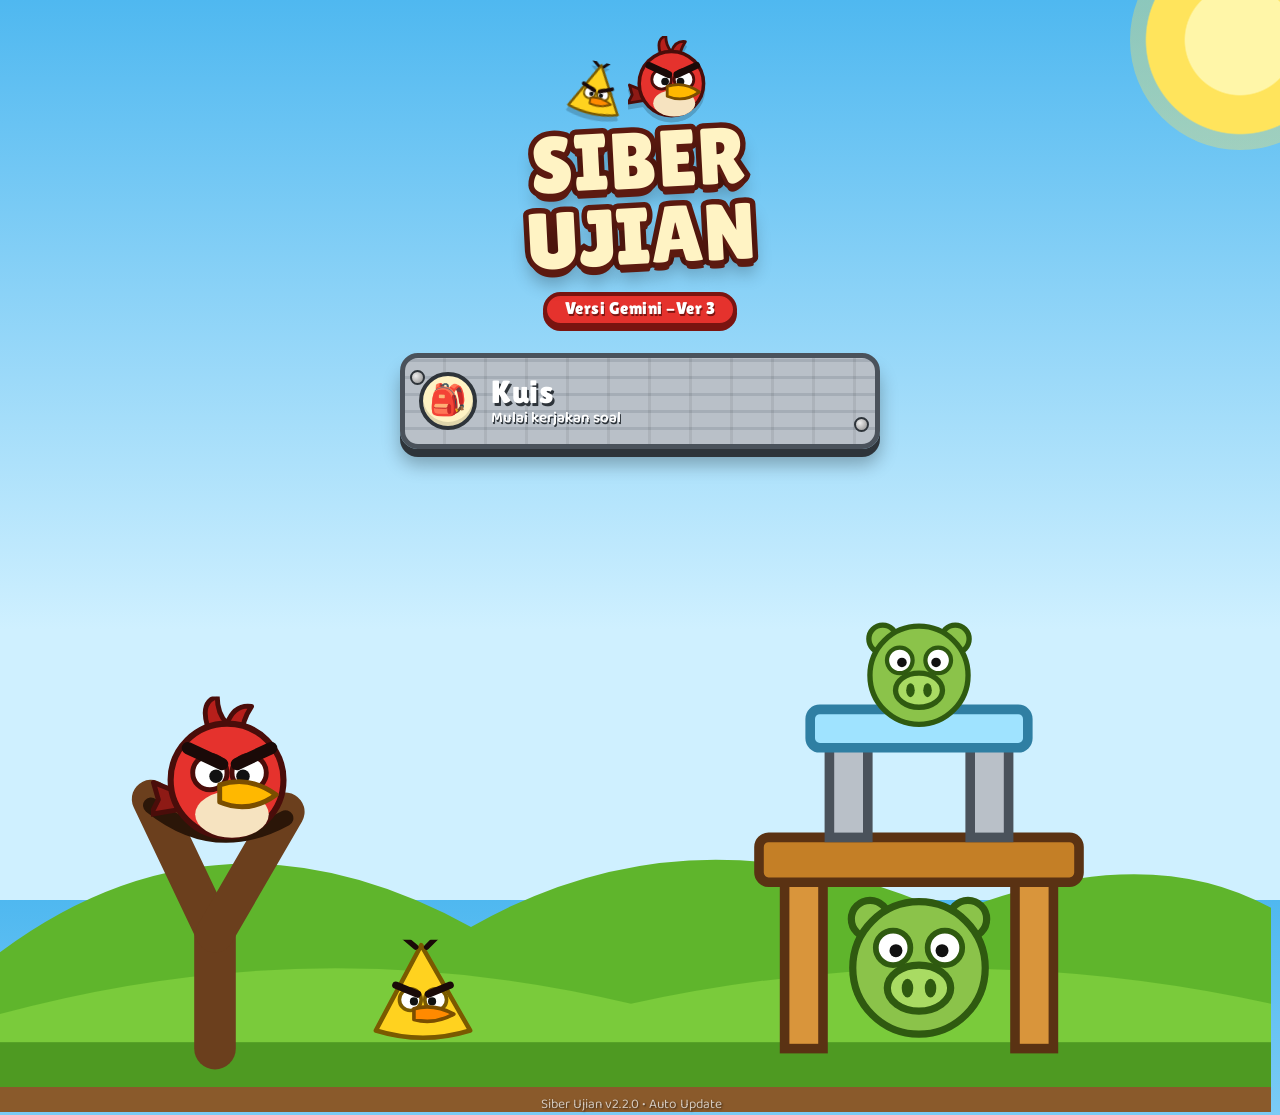
<file: index.html>
<!DOCTYPE html>
<html lang="id">

<head>
  <meta charset="UTF-8">
  <meta name="viewport" content="width=device-width, initial-scale=1, viewport-fit=cover">
  <meta name="theme-color" content="#5BC0F0">
  <title>Siber Ujian Gemini V2</title>
  <link rel="preconnect" href="https://fonts.googleapis.com">
  <link rel="preconnect" href="https://fonts.gstatic.com" crossorigin>
  <link href="https://fonts.googleapis.com/css2?family=Lilita+One&family=Baloo+2:wght@600;800&display=swap"
    rel="stylesheet">
  <style>
    :root {
      --sky-top: #4FB8F0;
      --sky-bot: #CFF0FF;
      --red: #E5322D;
      --yellow: #FFD21F;
      --cream: #FFF3C4;
      --grass: #7ACB3B;
      --grass-dark: #4E9A22;
      --dirt: #8A5A2B;
      --wood: #D9953B;
      --wood-dark: #5A3213;
      --wood-deep: #3A1F0B;
      --stone: #B9C0C8;
      --stone-dark: #4A525B;
      --ice: #9FE3FF;
      --ice-dark: #2F7FA3;
      --display: 'Lilita One', 'Impact', 'Arial Black', sans-serif;
      --body: 'Baloo 2', 'Trebuchet MS', sans-serif;
    }

    * {
      box-sizing: border-box;
      margin: 0;
      padding: 0;
      -webkit-tap-highlight-color: transparent
    }

    html,
    body {
      height: 100%
    }

    body {
      font-family: var(--body);
      background: linear-gradient(180deg, var(--sky-top) 0%, var(--sky-bot) 70%);
      color: #fff;
      overflow-x: hidden;
    }

    /* ---------- Langit ---------- */
    .sky {
      position: fixed;
      inset: 0;
      pointer-events: none;
      overflow: hidden;
      z-index: 0
    }

    .sun {
      position: absolute;
      top: -70px;
      right: -70px;
      width: 220px;
      height: 220px;
      border-radius: 50%;
      background: radial-gradient(circle, #FFF6A8 0 35%, #FFE45C 36% 60%, rgba(255, 228, 92, .35) 61% 100%);
    }

    .cloud {
      position: absolute;
      width: 150px;
      opacity: .95;
      animation: drift linear infinite
    }

    .cloud.c1 {
      top: 9%;
      left: -180px;
      animation-duration: 60s
    }

    .cloud.c2 {
      top: 26%;
      left: -180px;
      width: 110px;
      animation-duration: 85s;
      animation-delay: -30s
    }

    .cloud.c3 {
      top: 45%;
      left: -180px;
      width: 130px;
      animation-duration: 70s;
      animation-delay: -55s;
      opacity: .8
    }

    @keyframes drift {
      to {
        transform: translateX(calc(100vw + 400px))
      }
    }

    /* ---------- Layout ---------- */
    .page {
      position: relative;
      z-index: 1;
      min-height: 100svh;
      display: flex;
      flex-direction: column;
      align-items: center;
      padding: max(18px, env(safe-area-inset-top)) 18px 0;
    }

    header {
      text-align: center;
      width: 100%;
      max-width: 520px;
      margin-top: 6px
    }

    .logo-birds {
      display: flex;
      justify-content: center;
      align-items: flex-end;
      gap: 2px;
      height: 84px
    }

    .logo-birds svg {
      width: 72px;
      height: 72px;
      filter: drop-shadow(0 5px 0 rgba(0, 0, 0, .18))
    }

    .logo-birds .b-yellow {
      width: 58px;
      height: 58px;
      transform: rotate(12deg)
    }

    .logo-birds .b-red {
      animation: hop 1.1s ease-in-out 0.4s 2
    }

    @keyframes hop {

      0%,
      100% {
        transform: translateY(0)
      }

      40% {
        transform: translateY(-18px) rotate(-6deg)
      }
    }

    h1 {
      font-family: var(--display);
      font-weight: 400;
      font-size: clamp(2.8rem, 15vw, 5rem);
      line-height: .95;
      letter-spacing: 1px;
      color: var(--cream);
      -webkit-text-stroke: 11px #5C1A10;
      paint-order: stroke fill;
      text-shadow: 0 8px 0 #5C1A10, 0 14px 18px rgba(0, 0, 0, .3);
      transform: rotate(-3deg);
      margin-top: 2px;
    }

    .tagline {
      display: inline-block;
      margin-top: 18px;
      padding: 3px 18px 5px;
      background: var(--red);
      border: 4px solid #7A1410;
      border-radius: 999px;
      font-family: var(--display);
      font-size: 1.05rem;
      letter-spacing: .5px;
      box-shadow: 0 4px 0 #7A1410;
      text-shadow: 1px 2px 0 #7A1410;
    }

    /* ---------- Tombol papan kayu ---------- */
    nav {
      width: 100%;
      max-width: 440px;
      margin: 26px 0 30px;
      display: flex;
      flex-direction: column;
      gap: 20px
    }

    .plank {
      --c1: var(--wood);
      --c2: #C47F26;
      --edge: var(--wood-dark);
      --deep: var(--wood-deep);
      position: relative;
      display: flex;
      align-items: center;
      gap: 14px;
      padding: 14px 18px 14px 14px;
      min-height: 84px;
      border-radius: 18px;
      border: 5px solid var(--edge);
      background:
        repeating-linear-gradient(90deg, rgba(0, 0, 0, 0) 0 38px, rgba(0, 0, 0, .07) 38px 41px),
        repeating-linear-gradient(0deg, var(--c1) 0 14px, var(--c2) 14px 17px);
      box-shadow: 0 8px 0 var(--deep), 0 16px 18px rgba(0, 0, 0, .28);
      color: #fff;
      text-decoration: none;
      transition: transform .12s ease, box-shadow .12s ease;
    }

    .plank::before,
    .plank::after {
      /* baut */
      content: "";
      position: absolute;
      top: 50%;
      width: 11px;
      height: 11px;
      border-radius: 50%;
      background: radial-gradient(circle at 35% 35%, #eee, #8a8a8a);
      border: 2px solid var(--deep);
      transform: translateY(-50%);
    }

    .plank::before {
      left: 5px;
      top: 12px;
      transform: none
    }

    .plank::after {
      right: 6px;
      bottom: 12px;
      top: auto;
      transform: none
    }

    .plank:nth-child(3n+2) {
      --c1: var(--stone);
      --c2: #A5ADB6;
      --edge: var(--stone-dark);
      --deep: #2E343A
    }

    .plank:nth-child(3n) {
      --c1: var(--ice);
      --c2: #86D6F7;
      --edge: var(--ice-dark);
      --deep: #1C556F
    }

    .plank.install-btn {
      --c1: var(--grass);
      --c2: #8ED84B;
      --edge: var(--grass-dark);
      --deep: #2D6110
    }

    .plank:hover {
      transform: translateY(-4px) rotate(-.8deg);
      box-shadow: 0 12px 0 var(--deep), 0 22px 22px rgba(0, 0, 0, .28)
    }

    .plank:active {
      transform: translateY(7px);
      box-shadow: 0 1px 0 var(--deep), 0 4px 8px rgba(0, 0, 0, .3)
    }

    .plank:focus-visible {
      outline: 5px solid var(--yellow);
      outline-offset: 4px
    }

    .ico {
      flex: none;
      width: 58px;
      height: 58px;
      border-radius: 50%;
      display: grid;
      place-items: center;
      font-size: 1.9rem;
      background: var(--cream);
      border: 4px solid var(--deep);
      box-shadow: inset 0 -4px 0 rgba(0, 0, 0, .12);
    }

    .txt {
      display: flex;
      flex-direction: column;
      line-height: 1.05;
      min-width: 0
    }

    .txt b {
      font-family: var(--display);
      font-weight: 400;
      font-size: clamp(1.55rem, 7.5vw, 2rem);
      text-shadow: 2px 3px 0 var(--deep);
      letter-spacing: .5px;
    }

    .txt small {
      font-family: var(--body);
      font-weight: 600;
      font-size: .95rem;
      margin-top: 3px;
      text-shadow: 1px 2px 0 var(--deep);
    }

    /* Utils */
    .hidden {
      display: none !important;
    }

    /* ---------- Pemandangan bawah ---------- */
    .ground {
      margin-top: auto;
      width: calc(100% + 36px);
      margin-left: -18px;
      position: relative;
      line-height: 0;
    }

    .ground svg {
      width: 100%;
      height: auto;
      display: block
    }

    .ground .dirt {
      height: max(26px, env(safe-area-inset-bottom));
      background: var(--dirt);
      margin-top: -1px
    }

    .pig-wobble {
      transform-origin: 290px 180px;
      animation: wobble 2.6s ease-in-out infinite
    }

    @keyframes wobble {

      0%,
      100% {
        transform: rotate(0)
      }

      50% {
        transform: rotate(-2deg)
      }
    }

    @media (prefers-reduced-motion:reduce) {
      * {
        animation: none !important;
        transition: none !important
      }
    }

    @media (min-width:700px) {
      nav {
        max-width: 480px
      }

      .logo-birds {
        height: 96px
      }

      .logo-birds svg {
        width: 84px;
        height: 84px
      }
    }
  </style>
</head>

<body>

  <!-- Simbol gambar (dipakai ulang) -->
  <svg width="0" height="0" style="position:absolute" aria-hidden="true">
    <defs>
      <symbol id="red-bird" viewBox="0 0 120 120">
        <path d="M22 78 L2 70 L6 84 L0 96 L24 92Z" fill="#8E1A15" stroke="#4A0D0A" stroke-width="4"
          stroke-linejoin="round" />
        <path d="M46 24 Q40 4 54 0 Q54 14 62 22 Q68 6 82 8 Q74 20 74 32Z" fill="#B71F1B" stroke="#4A0D0A"
          stroke-width="4" stroke-linejoin="round" />
        <circle cx="62" cy="68" r="46" fill="#E5322D" stroke="#4A0D0A" stroke-width="5" />
        <ellipse cx="66" cy="96" rx="30" ry="19" fill="#F6E3C0" />
        <circle cx="48" cy="62" r="14" fill="#fff" stroke="#4A0D0A" stroke-width="4" />
        <circle cx="80" cy="62" r="14" fill="#fff" stroke="#4A0D0A" stroke-width="4" />
        <circle cx="53" cy="65" r="5.5" fill="#111" />
        <circle cx="75" cy="65" r="5.5" fill="#111" />
        <line x1="30" y1="42" x2="58" y2="55" stroke="#1a0a08" stroke-width="10" stroke-linecap="round" />
        <line x1="98" y1="42" x2="70" y2="55" stroke="#1a0a08" stroke-width="10" stroke-linecap="round" />
        <path d="M56 72 Q80 64 102 80 Q80 96 56 86Z" fill="#FFB800" stroke="#7A4E00" stroke-width="4"
          stroke-linejoin="round" />
      </symbol>

      <symbol id="yellow-bird" viewBox="0 0 120 120">
        <path d="M58 6 L112 100 Q60 116 8 100Z" fill="#FFD21F" stroke="#7A5A00" stroke-width="5"
          stroke-linejoin="round" />
        <path d="M52 8 L40 -2 M64 8 L74 -2" stroke="#1a0a08" stroke-width="6" stroke-linecap="round" />
        <circle cx="46" cy="66" r="12" fill="#fff" stroke="#7A5A00" stroke-width="4" />
        <circle cx="74" cy="66" r="12" fill="#fff" stroke="#7A5A00" stroke-width="4" />
        <circle cx="50" cy="68" r="4.5" fill="#111" />
        <circle cx="70" cy="68" r="4.5" fill="#111" />
        <line x1="30" y1="50" x2="54" y2="60" stroke="#1a0a08" stroke-width="8" stroke-linecap="round" />
        <line x1="90" y1="50" x2="66" y2="60" stroke="#1a0a08" stroke-width="8" stroke-linecap="round" />
        <path d="M50 76 Q72 70 94 82 Q72 94 50 88Z" fill="#FF8A00" stroke="#7A4E00" stroke-width="4"
          stroke-linejoin="round" />
      </symbol>

      <symbol id="pig" viewBox="0 0 120 120">
        <circle cx="26" cy="30" r="13" fill="#8BC34A" stroke="#2F5A10" stroke-width="5" />
        <circle cx="94" cy="30" r="13" fill="#8BC34A" stroke="#2F5A10" stroke-width="5" />
        <circle cx="60" cy="64" r="46" fill="#8BC34A" stroke="#2F5A10" stroke-width="5" />
        <circle cx="42" cy="50" r="12" fill="#fff" stroke="#2F5A10" stroke-width="4" />
        <circle cx="78" cy="50" r="12" fill="#fff" stroke="#2F5A10" stroke-width="4" />
        <circle cx="44" cy="52" r="4.5" fill="#111" />
        <circle cx="76" cy="52" r="4.5" fill="#111" />
        <ellipse cx="60" cy="78" rx="22" ry="16" fill="#A9DB63" stroke="#2F5A10" stroke-width="5" />
        <ellipse cx="52" cy="78" rx="4" ry="6.5" fill="#2F5A10" />
        <ellipse cx="68" cy="78" rx="4" ry="6.5" fill="#2F5A10" />
      </symbol>

      <symbol id="cloud" viewBox="0 0 160 80">
        <path
          d="M30 76 Q4 76 6 54 Q8 36 30 38 Q34 14 62 14 Q84 14 90 30 Q96 18 114 20 Q136 22 136 44 Q156 46 154 62 Q152 76 132 76Z"
          fill="#fff" />
      </symbol>
    </defs>
  </svg>

  <!-- Langit -->
  <div class="sky" aria-hidden="true">
    <div class="sun"></div>
    <svg class="cloud c1">
      <use href="#cloud" />
    </svg>
    <svg class="cloud c2">
      <use href="#cloud" />
    </svg>
    <svg class="cloud c3">
      <use href="#cloud" />
    </svg>
  </div>

  <div class="page">
    <header>
      <div class="logo-birds" aria-hidden="true">
        <svg class="b-yellow">
          <use href="#yellow-bird" />
        </svg>
        <svg class="b-red">
          <use href="#red-bird" />
        </svg>
      </div>
      <h1>SIBER<br>UJIAN</h1>
      <p class="tagline">Versi Gemini -Ver 3</p>
    </header>

    <nav aria-label="Menu utama">
      <!-- TOMBOL INSTALL PWA -->
      <a class="plank install-btn hidden" href="#" id="btnInstall">
        <span class="ico" aria-hidden="true">📲</span>
        <span class="txt"><b>Install App</b><small>Pasang di layar utama HP</small></span>
      </a>

      <a class="plank" href="kuis.html">
        <span class="ico" aria-hidden="true">🎒</span>
        <span class="txt"><b>Kuis</b><small>Mulai kerjakan soal</small></span>
      </a>
    </nav>

    <div class="ground" aria-hidden="true">
      <svg viewBox="0 0 400 190" preserveAspectRatio="xMidYMax meet">
        <!-- bukit -->
        <path d="M0 150 Q70 96 150 140 Q220 100 300 136 Q360 112 400 134 L400 190 L0 190Z" fill="#5FB52C" />
        <path d="M0 168 Q100 140 200 164 Q300 142 400 164 L400 190 L0 190Z" fill="var(--grass)" />
        <rect x="0" y="176" width="400" height="14" fill="var(--grass-dark)" />

        <!-- ketapel -->
        <g stroke="#6B3F1D" stroke-linecap="round" fill="none">
          <path d="M70 178 L70 140" stroke-width="13" />
          <path d="M70 142 L50 100" stroke-width="12" />
          <path d="M70 142 L92 104" stroke-width="12" />
        </g>
        <path d="M50 102 Q70 118 92 106" stroke="#2b1608" stroke-width="5" fill="none" stroke-linecap="round" />
        <svg x="50" y="68" width="46" height="46" viewBox="0 0 120 120">
          <use href="#red-bird" />
        </svg>

        <!-- burung kuning menunggu -->
        <svg x="118" y="144" width="34" height="34" viewBox="0 0 120 120">
          <use href="#yellow-bird" />
        </svg>

        <!-- benteng babi -->
        <g class="pig-wobble">
          <rect x="248" y="124" width="12" height="54" fill="#D9953B" stroke="#5A3213" stroke-width="3" />
          <rect x="320" y="124" width="12" height="54" fill="#D9953B" stroke="#5A3213" stroke-width="3" />
          <svg x="262" y="124" width="56" height="54" viewBox="0 0 120 120" overflow="visible">
            <use href="#pig" />
          </svg>
          <rect x="240" y="112" width="100" height="14" rx="3" fill="#C47F26" stroke="#5A3213" stroke-width="3" />
          <rect x="262" y="82" width="12" height="30" fill="#B9C0C8" stroke="#4A525B" stroke-width="3" />
          <rect x="306" y="82" width="12" height="30" fill="#B9C0C8" stroke="#4A525B" stroke-width="3" />
          <rect x="256" y="72" width="68" height="12" rx="3" fill="#9FE3FF" stroke="#2F7FA3" stroke-width="3" />
          <svg x="270" y="40" width="40" height="40" viewBox="0 0 120 120">
            <use href="#pig" />
          </svg>
        </g>
      </svg>
      <div class="dirt"></div>
      <div
        style="position: absolute; bottom: 8px; width: 100%; text-align: center; color: rgba(255,255,255,0.7); font-size: 0.85rem; font-family: var(--body); text-shadow: 1px 1px 2px rgba(0,0,0,0.6);">
        Siber Ujian v2.2.0 • Auto Update</div>
    </div>
  </div>



  <!-- SCRIPT UNTUK INSTALASI PWA (Tombol Install) -->
  <script>
    let deferredPrompt;
    const btnInstall = document.getElementById('btnInstall');

    // Mendengarkan event dari browser jika aplikasi siap diinstal
    window.addEventListener('beforeinstallprompt', (e) => {
      // Mencegah mini-infobar default muncul di HP
      e.preventDefault();
      // Simpan event sehingga bisa dipicu nanti lewat tombol
      deferredPrompt = e;
      // Munculkan tombol Install di menu
      btnInstall.classList.remove('hidden');
    });

    // Saat tombol Install diklik
    btnInstall.addEventListener('click', async (e) => {
      e.preventDefault();
      // Sembunyikan tombol setelah diklik
      btnInstall.classList.add('hidden');
      // Munculkan prompt instalasi bawaan browser
      deferredPrompt.prompt();
      // Tunggu pilihan user (apakah memilih Install atau Batal)
      const { outcome } = await deferredPrompt.userChoice;
      console.log(`Pilihan instalasi: ${outcome}`);
      // Bersihkan prompt event
      deferredPrompt = null;
    });

    // Sembunyikan tombol secara otomatis jika aplikasi telah terinstal
    window.addEventListener('appinstalled', () => {
      btnInstall.classList.add('hidden');
      deferredPrompt = null;
      console.log('Aplikasi berhasil dipasang di perangkat');
    });
  </script>

  <!-- Daftarkan Service Worker (Agar PWA berfungsi & Install terpicu) -->
  <script>
    if ('serviceWorker' in navigator) {
      window.addEventListener('load', () => {
        navigator.serviceWorker.register('./sw.js')
          .then(reg => {
            console.log('Service Worker terdaftar!', reg);

            // Paksa periksa update di latar belakang tiap kali halaman dibuka
            reg.update();

            // Jika ada versi baru di GitHub, otomatis muat ulang halaman saat siswa membuka
            reg.addEventListener('updatefound', () => {
              const newWorker = reg.installing;
              newWorker.addEventListener('statechange', () => {
                if (newWorker.state === 'installed' && navigator.serviceWorker.controller) {
                  console.log('Versi baru ditemukan, memuat ulang halaman...');
                  window.location.reload(true);
                }
              });
            });
          })
          .catch(err => console.log('Service Worker gagal', err));
      });
    }
  </script>

</body>

</html>
</file>
